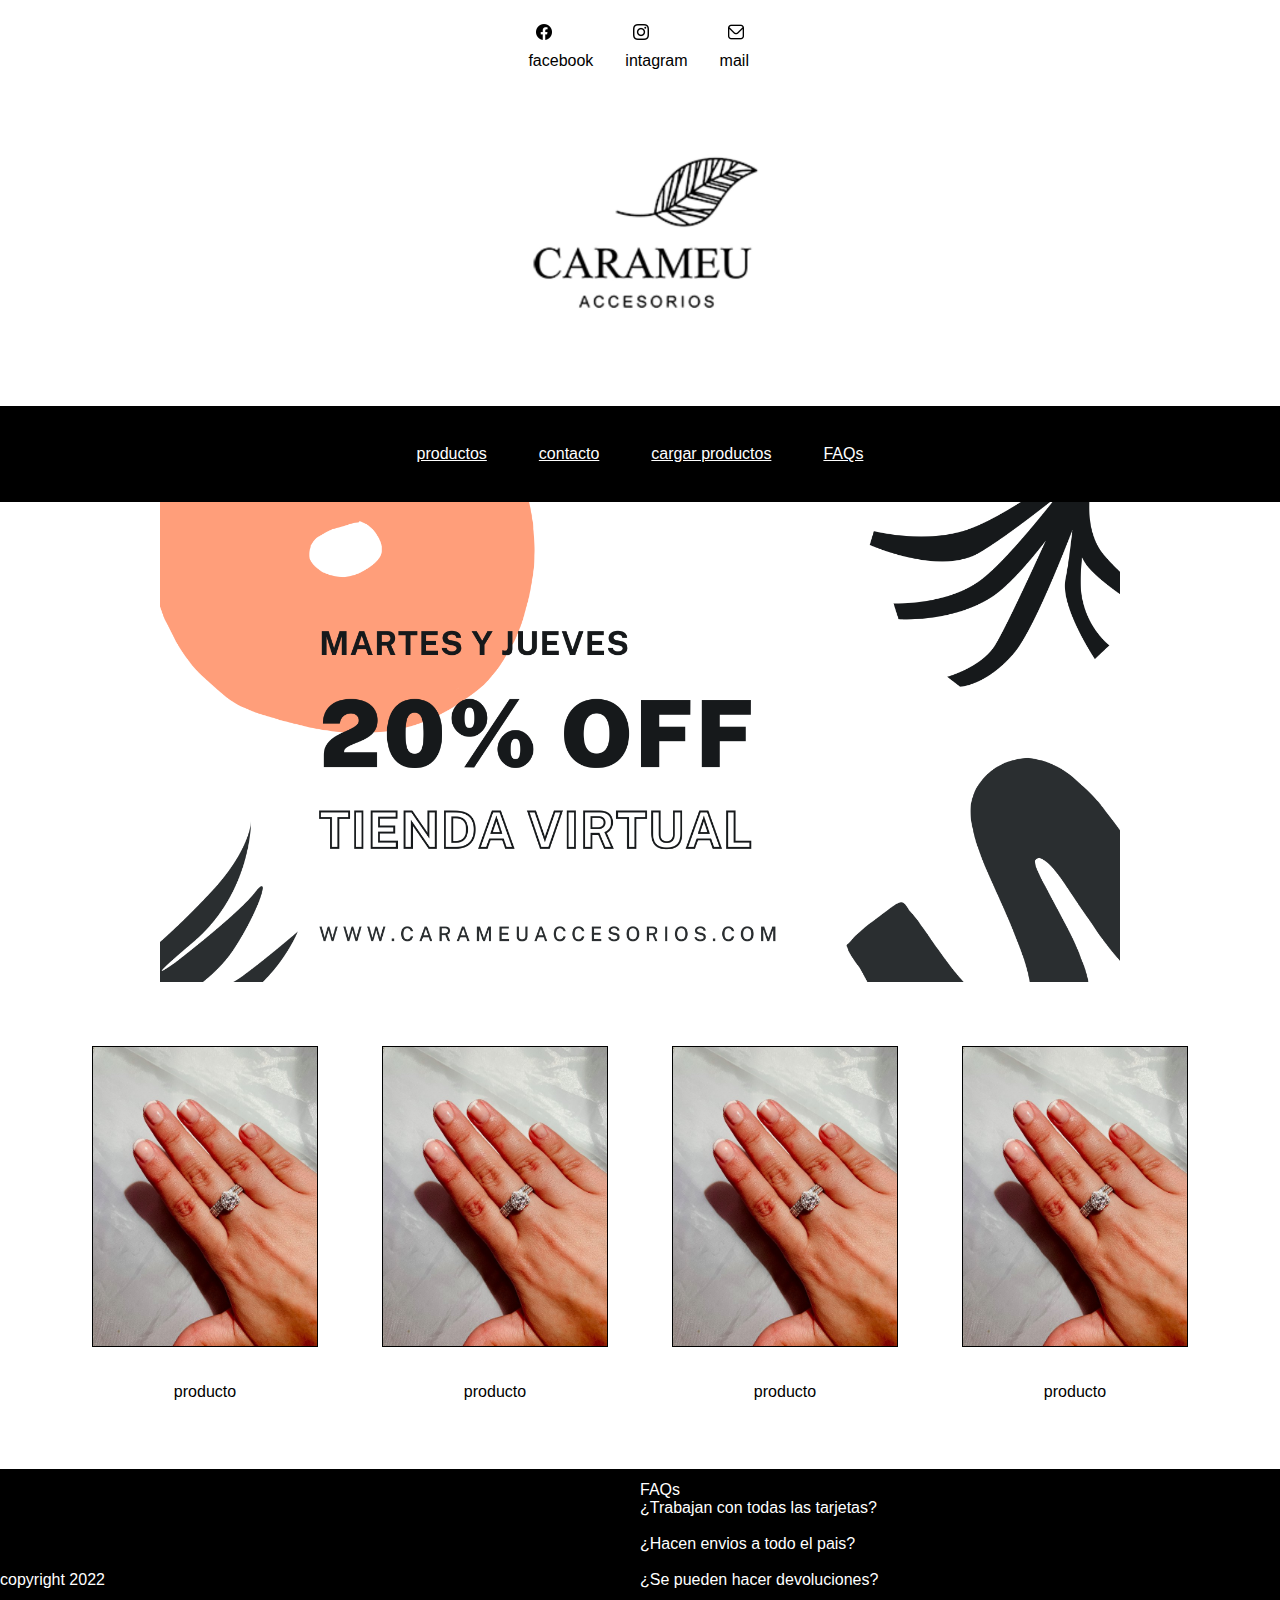
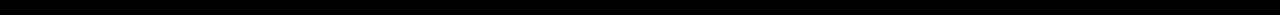
<file: index.html>
<!DOCTYPE html>
<html lang="en">
<head>
    <meta charset="UTF-8">
    <meta http-equiv="X-UA-Compatible" content="IE=edge">
    <meta name="viewport" content="width=device-width, initial-scale=1.0">
    <link rel="stylesheet" href="css/style.css">
    <title>inicio</title>
</head>
<body>
    <header>
        <!-- redes -->
        <div class="nav">
            <ul class="nav__list nav ">
                <li class="nav__items"><a href="https://www.facebook.com/CarameuAccesorios/"><img src="iconos/facebook.png" alt="icono de facebook" class="icono"><p>facebook</p></a></li>
                <li class="nav__items"><a href="https://www.instagram.com/carameuaccesorios/?hl=es"><img src="iconos/instagram.png" alt="icono de instagram" class="icono"><p>intagram</p></a></li>
                <li class="nav__items"><a href="contacto.html"><img src="iconos/sobre.png" alt="icono de mail" class="icono"><p>mail</p></a></li>
            </ul>
        </div>
        <!-- logo -->
        <a href="index.html"><div class="logo"><img src="imagenes/logo carameu.jpg" alt="logo de carameu" class="logo__img"></div></a>

    </header>
    <!-- nav -->
    <section id="nav" class="nav__box">
        <nav class="nav__box container">
            <div class="menu">        
            <input type="checkbox" id="menu" class="menu__input">
            <label for="menu" class="menu__label"> ☰ </label>
                <ul class="nav__list menu__ul ">
                    <li class=" nav__list menu__li "><a href="#productos">productos</a></li>
                    <li class=" menu__li "><a href="contacto.html">contacto</a></li>
                    <li class=" menu__li "><a href="cargar_productos.html">cargar productos</a></li>
                    <li class=" menu__li "><a href="#pie">FAQs</a></li>
                </ul> 
            </div>
          </nav>    
    </section>
    <!-- banner -->
    <section class="banner">
        <div class="banner">
            <img src="imagenes/ofertas.png" alt="banner de ofertas" class="banner__img">
        </div>

    </section>
    <!-- productos -->
    <section id="productos" class="productos__flex">
        <div class="shadow-drop-center">
            <a href="producto.html"><img src="imagenes/anillo_corazon.jpeg" alt="" class="productos border" ><p>producto</p></a>
        </div>
        <div class="">
            <a href="producto.html"><img src="imagenes/anillo_corazon.jpeg" alt="" class="productos border"><p>producto</p></a>
        </div>
        <div class="">
            <a href="producto.html"><img src="imagenes/anillo_corazon.jpeg" alt="" class="productos border"><p>producto</p></a>
        </div>
        <div class="">
            <a href="producto.html"><img src="imagenes/anillo_corazon.jpeg" alt="" class="productos border"><p>producto</p></a>
        </div>
    </section>
    <br/>
    <br/>
    <!-- pie de pagina -->
    <footer id="pie" class="pie">
        
        <div class="container">
            copyright 2022
        </div>

        <div class="container">
            FAQs
            <ul class="FAQs">
                <li> 
                    <section  class="pregunta">
                        ¿Trabajan con todas las tarjetas?                        
                    </section>                     
                    <p class="panel">
                        Lorem ipsum dolor sit amet consectetur.
                    </p>               
                </li>
                <br/>
                <li> 
                    <section  class="pregunta">
                        ¿Hacen envios a todo el pais?                        
                    </section>                     
                    <p  class="panel">
                        Lorem ipsum dolor sit amet consectetur.
                    </p>               
                </li>
                <br/>
                <li> 
                    <section  class="pregunta">
                        ¿Se pueden hacer devoluciones?                        
                    </section>                     
                    <p class="panel">
                        Lorem ipsum dolor sit amet consectetur.
                    </p>               
                </li>
            </ul>
        </div>
    </footer>
    <script src="js/script__FAQs.js"></script>
</body>
</html>
</file>
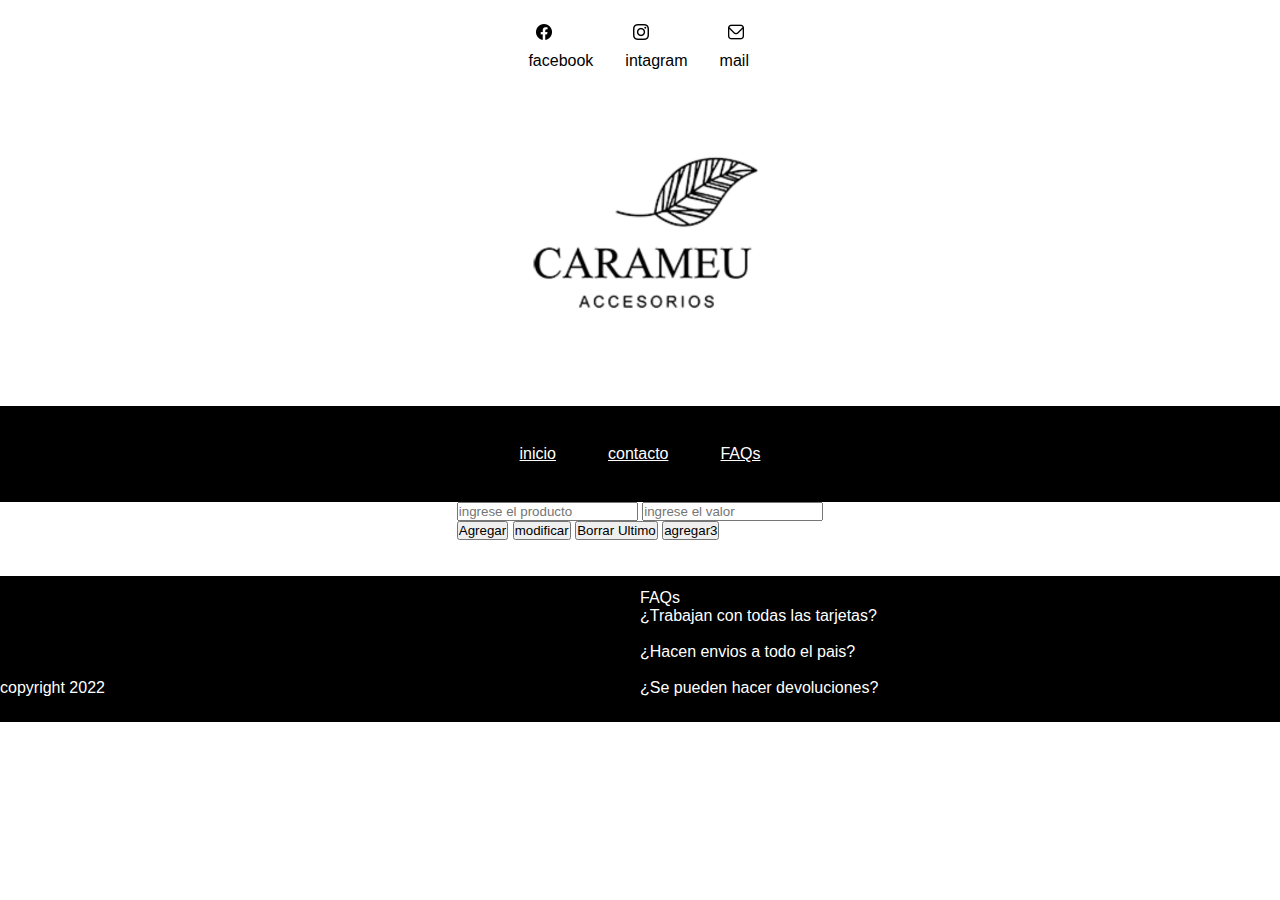
<file: cargar_productos.html>
<!DOCTYPE html>
<html lang="en">
<head>
    <meta charset="UTF-8">
    <meta http-equiv="X-UA-Compatible" content="IE=edge">
    <meta name="viewport" content="width=device-width, initial-scale=1.0">
    <link rel="stylesheet" href="css/style.css">
    <title>selector de productos</title>
</head>
<body>
    <header>
        <!-- redes -->
        <div class="nav">
            <ul class="nav__list  nav ">
                <li class="nav__items"><a href="https://www.facebook.com/CarameuAccesorios/"><img src="iconos/facebook.png" alt="icono de facebook" class="icono"><p>facebook</p></a></li>
                <li class="nav__items"><a href="https://www.instagram.com/carameuaccesorios/?hl=es"><img src="iconos/instagram.png" alt="icono de instagram" class="icono"><p>intagram</p></a></li>
                <li class="nav__items"><a href="contacto.html"><img src="iconos/sobre.png" alt="icono de mail" class="icono"><p>mail</p></a></li>
            </ul>
        </div>
        <!-- logo -->
        <a href="index.html"><div class="logo"><img src="imagenes/logo carameu.jpg" alt="logo de carameu" class="logo__img"></div></a>
    </header>
    <!-- nav -->
    <section id="nav" class="nav__box">
        <nav class="nav__box container">
            <div class="menu">        
            <input type="checkbox" id="menu" class="menu__input">
            <label for="menu" class="menu__label"> ☰ </label>
                <ul class="nav__list menu__ul ">
                    <li class=" nav__list menu__li "><a href="index.html">inicio</a></li>
                    <li class=" menu__li "><a href="contacto.html">contacto</a></li> 
                    <li class=" menu__li "><a href="#pie">FAQs</a></li>
                </ul> 
            </div>
          </nav>
    </section>
    <!-- productos -->
    <section class="form__flex">
        <form action="" >
            <input type="text" id="producto" placeholder="ingrese el producto">
            <input type="number" id="valor" placeholder="ingrese el valor">
            <br/>
            <button type="button" id="btn__agregar">Agregar</button>
            <button type="button" id="btn__modificar">modificar</button>
            <button type="button" id="btn__borrar__ultimo">Borrar Ultimo</button>
            <button type="button" id="btn__agregar3">agregar3</button>
        </form>
        <p id="msg"></p>
    <div>
        <br/>
        <table id="tabla"></table>
    </div>
    </section>

        <br/>

<!-- pie -->
<footer id="pie" class="pie">
        
    <div class="container">
        copyright 2022
    </div>

    <div class="container">
        FAQs
        <ul class="FAQs">
            <li> 
                <section  class="pregunta">
                    ¿Trabajan con todas las tarjetas?                        
                </section>                     
                <p class="panel">
                    Lorem ipsum dolor sit amet consectetur.
                </p>               
            </li>
            <br/>
            <li> 
                <section  class="pregunta">
                    ¿Hacen envios a todo el pais?                        
                </section>                     
                <p  class="panel">
                    Lorem ipsum dolor sit amet consectetur.
                </p>               
            </li>
            <br/>
            <li> 
                <section  class="pregunta">
                    ¿Se pueden hacer devoluciones?                        
                </section>                     
                <p class="panel">
                    Lorem ipsum dolor sit amet consectetur.
                </p>               
            </li>
        </ul>
    </div>
</footer>
    <script src="js/script__FAQs.js"></script>
    <script src="js/script__tabla.js"></script>
</body>
</html>
</file>
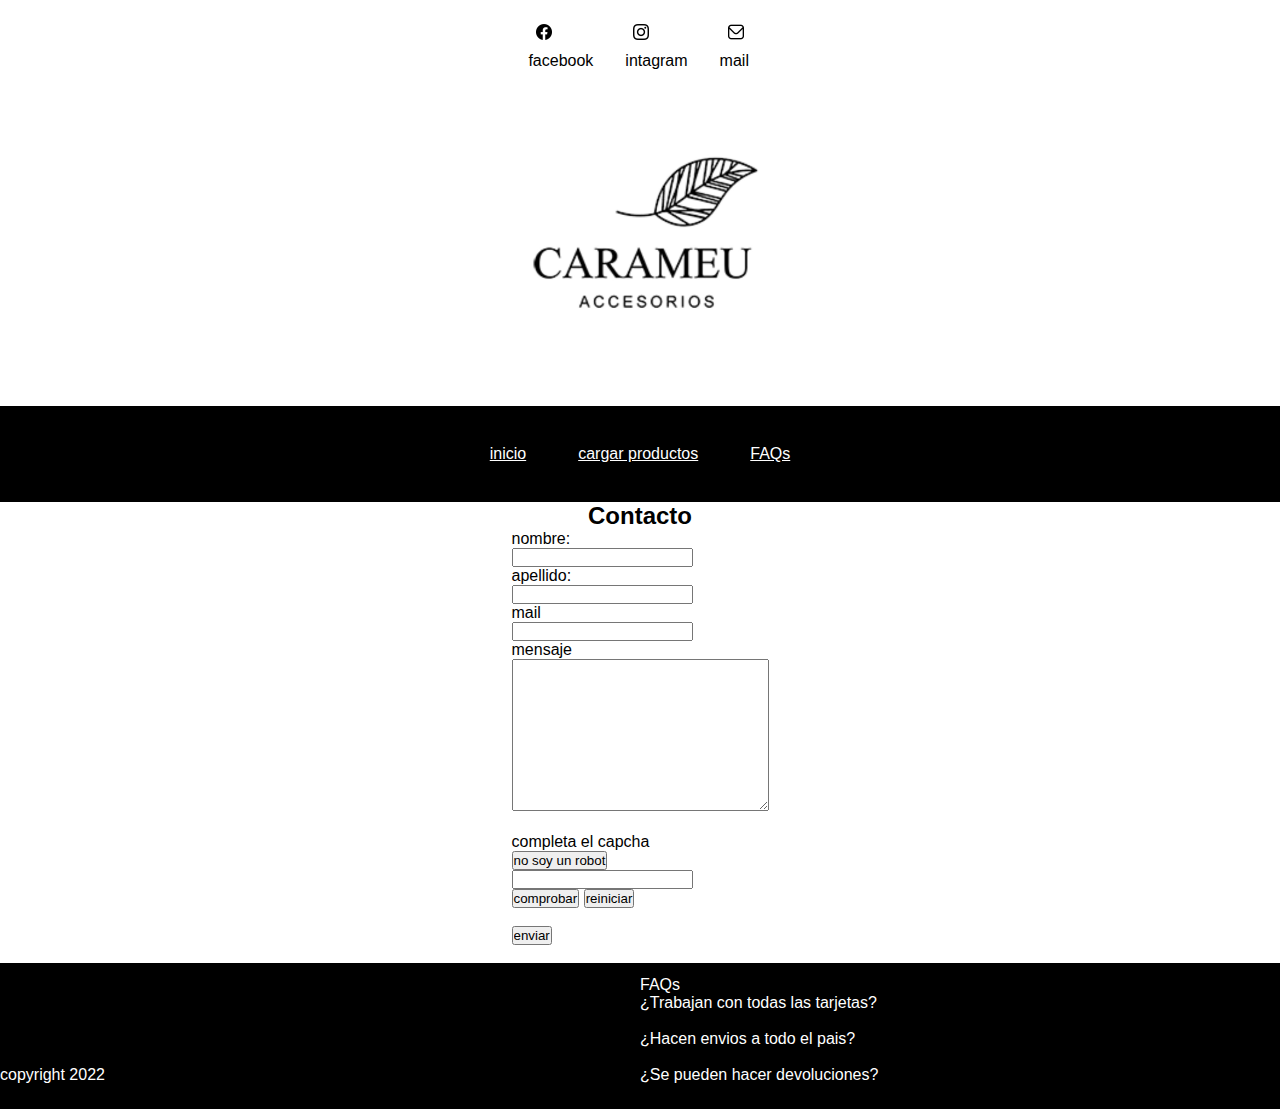
<file: contacto.html>
<!DOCTYPE html>
<html lang="en">
<head>
    <meta charset="UTF-8">
    <meta http-equiv="X-UA-Compatible" content="IE=edge">
    <meta name="viewport" content="width=device-width, initial-scale=1.0">
    <link rel="stylesheet" href="css/style.css">
    <title>Contacto</title>
</head>
<body>
    <header>
        <!-- redes -->
        <div class="nav">
            <ul class="nav__list  nav ">
                <li class="nav__items"><a href="https://www.facebook.com/CarameuAccesorios/"><img src="iconos/facebook.png" alt="icono de facebook" class="icono"><p>facebook</p></a></li>
                <li class="nav__items"><a href="https://www.instagram.com/carameuaccesorios/?hl=es"><img src="iconos/instagram.png" alt="icono de instagram" class="icono"><p>intagram</p></a></li>
                <li class="nav__items"><a href="contacto.html"><img src="iconos/sobre.png" alt="icono de mail" class="icono"><p>mail</p></a></li>
            </ul>
        </div>
        <!-- logo -->
        <a href="index.html"><div class="logo"><img src="imagenes/logo carameu.jpg" alt="logo de carameu" class="logo__img"></div></a>

    </header>
    <!-- nav -->
    <section id="nav" class="nav__box">
        <nav class="nav__box container">
            <div class="menu">        
            <input type="checkbox" id="menu" class="menu__input">
            <label for="menu" class="menu__label"> ☰ </label>
                <ul class="nav__list menu__ul ">
                    <li class=" nav__list menu__li "><a href="index.html">inicio</a></li>
                    <li class=" menu__li "><a href="cargar_productos.html">cargar productos</a></li>
                    <li class=" menu__li "><a href="#pie">FAQs</a></li>
                </ul> 
            </div>
          </nav>    
    </section>
<!-- formulario -->
<section id="contacto">    
    <label for="contacto" class="contacto"><h2>Contacto</h2></label>
    <div class="contacto">
    <form action="">
        <fieldset:none class="campos">
            <label for="nombre">nombre:</label>
        <br/>
            <input type="text">
        <br/>
            <label for="apellido">apellido:</label>
        <br/>
            <input type="text">
        <br/>
            <label for="mail">mail</label>
        <br/>
            <input type="text" name="mail" id="mail">
        <br/>
            <label for="mensaje">mensaje</label>
        <br/>
            <textarea name="mensaje" id="mensaje" cols="30" rows="10"></textarea>
        <br/>
        <br/>
        <!-- capcha -->
        <p>completa el capcha</p>        
        <button type="button" id="numeros">no soy un robot</button>
        <p id="capchas"></p>
        <input type="text" id="input__usuario">
        <p id="confirmacion"></p>
        <button type="button" id="comprobar">comprobar</button>
        <button type="button" id="reinicio">reiniciar</button>
        <br/>
        <br/>
        <input type="submit" value="enviar">
        </fieldset>
    </form>
    </div>
</section> 
<br/>

<!-- pie de pagina -->
<footer id="pie" class="pie">
        
    <div class="container">
        copyright 2022
    </div>

    <div class="container">
        FAQs
        <ul class="FAQs">
            <li> 
                <section  class="pregunta">
                    ¿Trabajan con todas las tarjetas?                        
                </section>                     
                <p class="panel">
                    Lorem ipsum dolor sit amet consectetur.
                </p>               
            </li>
            <br/>
            <li> 
                <section  class="pregunta">
                    ¿Hacen envios a todo el pais?                        
                </section>                     
                <p  class="panel">
                    Lorem ipsum dolor sit amet consectetur.
                </p>               
            </li>
            <br/>
            <li> 
                <section  class="pregunta">
                    ¿Se pueden hacer devoluciones?                        
                </section>                     
                <p class="panel">
                    Lorem ipsum dolor sit amet consectetur.
                </p>               
            </li>
        </ul>
    </div>
</footer>
    <script src="js/script__capcha.js"></script>
    <script src="js/script__FAQs.js"></script>
</body>
</html>
</file>
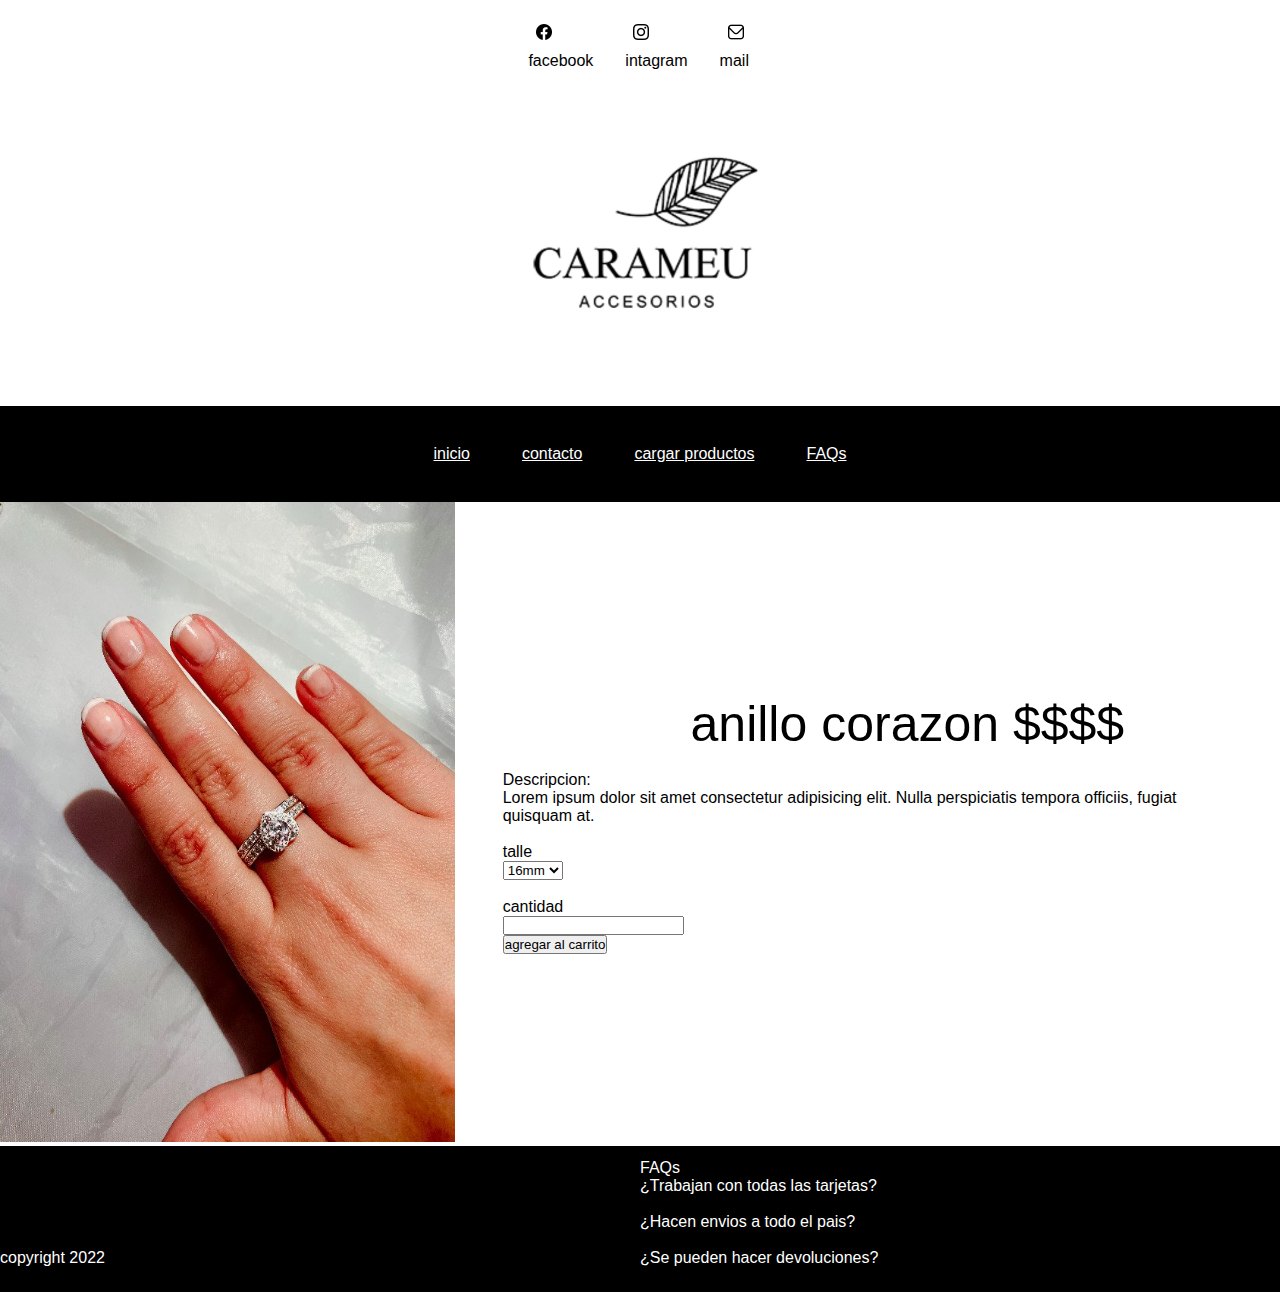
<file: producto.html>
<!DOCTYPE html>
<html lang="en">
<head>
    <meta charset="UTF-8">
    <meta http-equiv="X-UA-Compatible" content="IE=edge">
    <meta name="viewport" content="width=device-width, initial-scale=1.0">
    <link rel="stylesheet" href="css/style.css">
    <title>producto</title>
</head>
<body>
    <header>
        <!-- redes -->
        <div class="nav">
            <ul class="nav__list  nav ">
                <li class="nav__items"><a href="https://www.facebook.com/CarameuAccesorios/"><img src="iconos/facebook.png" alt="icono de facebook" class="icono"><p>facebook</p></a></li>
                <li class="nav__items"><a href="https://www.instagram.com/carameuaccesorios/?hl=es"><img src="iconos/instagram.png" alt="icono de instagram" class="icono"><p>intagram</p></a></li>
                <li class="nav__items"><a href="contacto.html"><img src="iconos/sobre.png" alt="icono de mail" class="icono"><p>mail</p></a></li>
            </ul>
        </div>
        <!-- logo -->
        <a href="index.html"><div class="logo"><img src="imagenes/logo carameu.jpg" alt="logo de carameu" class="logo__img"></div></a>

    </header>
    <!-- nav -->
    <section id="nav" class="nav__box">
        <nav class="nav__box container">
            <div class="menu">        
            <input type="checkbox" id="menu" class="menu__input">
            <label for="menu" class="menu__label"> ☰ </label>
                <ul class="nav__list menu__ul ">
                    <li class=" nav__list menu__li "><a href="index.html">inicio</a></li>
                    <li class=" menu__li "><a href="contacto.html">contacto</a></li>
                    <li class=" menu__li "><a href="cargar_productos.html">cargar productos</a></li>
                    <li class=" menu__li "><a href="#pie">FAQs</a></li>
                </ul> 
            </div>
          </nav>    
    </section>
<!-- producto -->
    <section class="compra__flex">
        
        <div>
            <img src="imagenes/anillo_corazon.jpeg" alt="anillo de corazon" class="compra__img">
        </div>

        <div class="compra__form">
            <p class="text">anillo corazon $$$$</p>
            <br/>
            <p>Descripcion:</p>
            <p>Lorem ipsum dolor sit amet consectetur adipisicing elit. Nulla perspiciatis tempora officiis, fugiat quisquam at.</p>
            <br/>
            <p>talle</p>
            <form action="talle">        
                <select name="talles" id="talles">
                    <option value="16mm">16mm</option>
                    <option value="17mm">17mm</option>
                    <option value="18mm">18mm</option>
                    <option value="19mm">19mm</option>
                </select>
                </form>
                <br/>
                <p>cantidad</p>
                    <input type="text">
                <br/>
                <button class="button" id="btn__carrito">agregar al carrito</button>
        </div>
    </section>
<!-- pie -->
<footer id="pie" class="pie">
        
    <div class="container">
        copyright 2022
    </div>

    <div class="container">
        FAQs
        <ul class="FAQs">
            <li> 
                <section  class="pregunta">
                    ¿Trabajan con todas las tarjetas?                        
                </section>                     
                <p class="panel">
                    Lorem ipsum dolor sit amet consectetur.
                </p>               
            </li>
            <br/>
            <li> 
                <section  class="pregunta">
                    ¿Hacen envios a todo el pais?                        
                </section>                     
                <p  class="panel">
                    Lorem ipsum dolor sit amet consectetur.
                </p>               
            </li>
            <br/>
            <li> 
                <section  class="pregunta">
                    ¿Se pueden hacer devoluciones?                        
                </section>                     
                <p class="panel">
                    Lorem ipsum dolor sit amet consectetur.
                </p>               
            </li>
        </ul>
    </div>
</footer>
    <script src="js/script__FAQs.js"></script>
</body>
</html>
</file>
<file: css/style.css>
* {
    margin: 0;
    padding: 0;
  }

/* evita espacios en blanco en movil */
html, body {
    max-width: 100% !important;
    overflow-x: hidden !important;
}
  body{
      background-color: white;      
      font-family: sans-serif;
      overflow: hidden;
  }

  a{
    color: white;
  }

  p{
      color: black;
  }

  img{
      max-width: 100%;
  }
  
  tr{
    border: 1px solid black;
    color:black;
  }

  td{
    color:black;
    border: 1px solid black;
  }
  .text{
    font-size: 50px;
    text-align: center;
    margin-left: -1rem;
  }

  .border{
      border: 1px solid black;
  }
/* movil first */
  /* iconos y logo */
  .icono{
      width: 1rem;
      height: 1rem;
      margin: 0.5rem;
  }

  .logo{
      display: flex;
      justify-content: center;
  }

  .logo__img{
      width: 50%;
  }
/* nav */
.nav{
  display: flex;
  justify-content: center;
  flex-direction: row;
  overflow: hidden;
}
  .nav__items{
    color: white;
    margin: 1rem;
}

/* menu hamburgesa */
.menu__ul {
  display: none;
}
input:checked  ~ ul {
  display:block;
}
.menu__input {
  display: none;
}
.menu__label{
  box-sizing: border-box;
  display: inline-block;
  border: 1px solid black;
  border-radius: 5px;
  width: 30px;
  height: 30px;
  line-height: 30px;
  font-weight: bold;
  text-align: center;
  user-select: none;
}

.menu__li {
  display: block;
  background: black;
  margin: 0;
  padding: 10px;
  list-style: none;
  border-bottom: 1px solid white;
}

  /* banner */
  .banner{
      max-width: 100%;
      display: flex;
      justify-content: center;
  }

  .banner__img{
      width: 100%;
      height: 12rem;
  }
/* productos */

.productos{
    width: 14rem;
    height: 18,5rem;
    margin: 2rem;
}
.productos:hover{
  border: 2px solid black;
}
.productos__flex{
    display: flex;
    justify-content: center;
    text-align: center;
    flex-direction: column;
    margin: 2rem;
}

/* pie de pagina */

.pie{
    display: flex;
    flex-direction: column;
    justify-content: center;
    background-color: black;
    color: white;
    align-items: center;
}

.FAQs{
    list-style: none;
    cursor: pointer;
}

/* acordeon de preguntas */

.activo, .pregunta:hover {
    color: white;
    border: 1px solid aliceblue;
    overflow: hidden;

  }

  .panel {
    background-color: aliceblue;
    display: none;
    overflow: hidden;
    border: 1px solid black;    
    width: fit-content;
  }

  .pregunta {
    color:white;
    width:fit-content;
    transition: 0.4s;
  }
/* contacto*/
.contacto{
    display: flex;
    justify-content: center;
}

/* selector de productos */
.form__flex{
  display: flex;
  justify-content: center;
  align-items: center;
  flex-direction: column;
}

/* producto */
.compra__flex{
    display: flex;
    flex-direction: column;
    justify-content: flex-start;
    align-items: center;
}

.compra__form{
    margin: 3rem;
}
.compra__img{
 width: 24rem;
 height: 30rem;
}

/* modo escritorio */
@media screen and (min-width: 600px){

  .text{
    font-size: 50px;
    text-align: center;
    margin-left: 5rem;
  }


    .logo__img{
        width: 25%;
    }
  /* banner */
  .banner__img{
    width: 100%;
    height: 30rem;
  }

  /* menu */
  .menu__li{
      color: white;
      margin: 1rem;
      border-bottom: none;
    }
  .menu__label{
      display: none;
    }
  .menu__ul{    
    display: flex;
    justify-content: center;
    flex-direction: row;
    width: 100%;
    list-style: none;
    }
    /* nav */
  .container{
    width: 50%;
    margin:  0 auto;
    max-width: 1320px;
    padding-top: 1%;
    padding-bottom: 2%;
    overflow: hidden;
  }
  .nav{
      display: flex;
      justify-content: center;
      flex-direction: row;
      overflow: hidden;
  }
  .nav__list{
    list-style: none;
}

  .nav__box{
      background-color: black;
      height: 6rem;
      overflow: hidden;
  }
  /* productos */
  .productos__flex{
    display: flex;
    justify-content: center;
    text-align: center;
    flex-direction: row;
    margin: 2rem;
  }

  /* pie */
  .pie{
    display: flex;
    flex-direction: row;
    justify-content: center;
    background-color: black;
    color: white;
    align-items: flex-end;
    overflow: hidden;
  }

    /* producto */
  .compra__flex{
    display: flex;
    flex-direction: row;
    justify-content: flex-start;
    align-items: center;
  }

  .compra__form{
    margin: 3rem;
  }
  .compra__img{
  width: 30rem;
  height: 40rem;
  }


}
</file>
